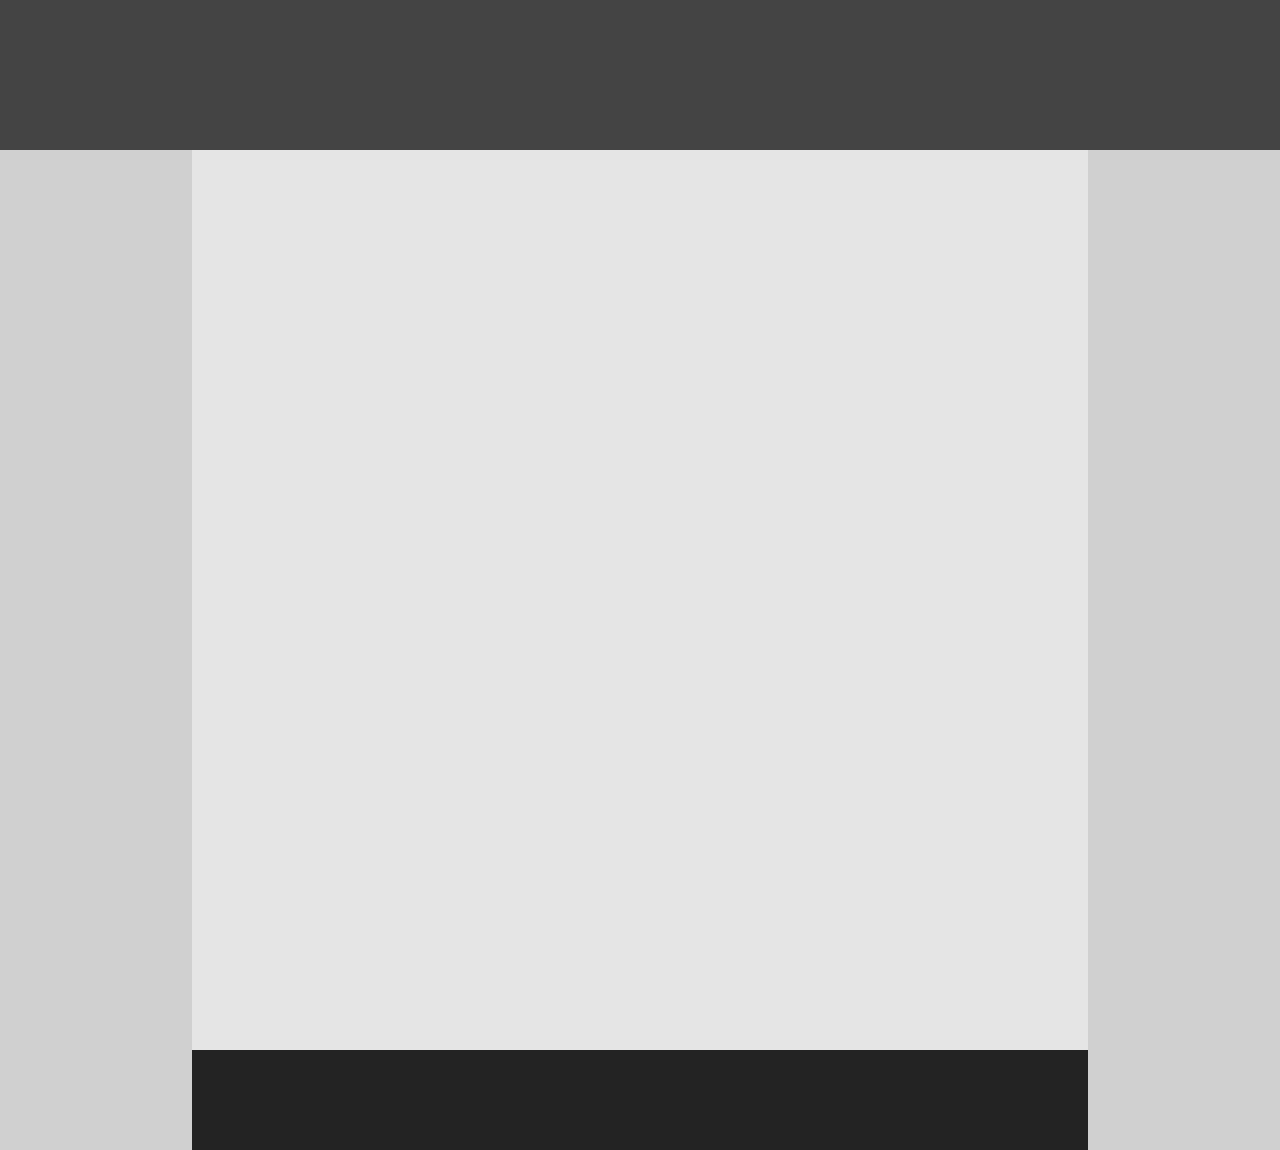
<file: first/index.html>
<!doctype html>
<html>
    <head>
        <title>First HTML/CSS Project</title>
        <link type="text/css" rel="stylesheet" href="style.css">
    </head>
    <body>
        <header class="mainHeader"></header>
        <main class="mainBody"></main>
        <footer class="mainFooter"></footer>
    </body>
</html>
</file>
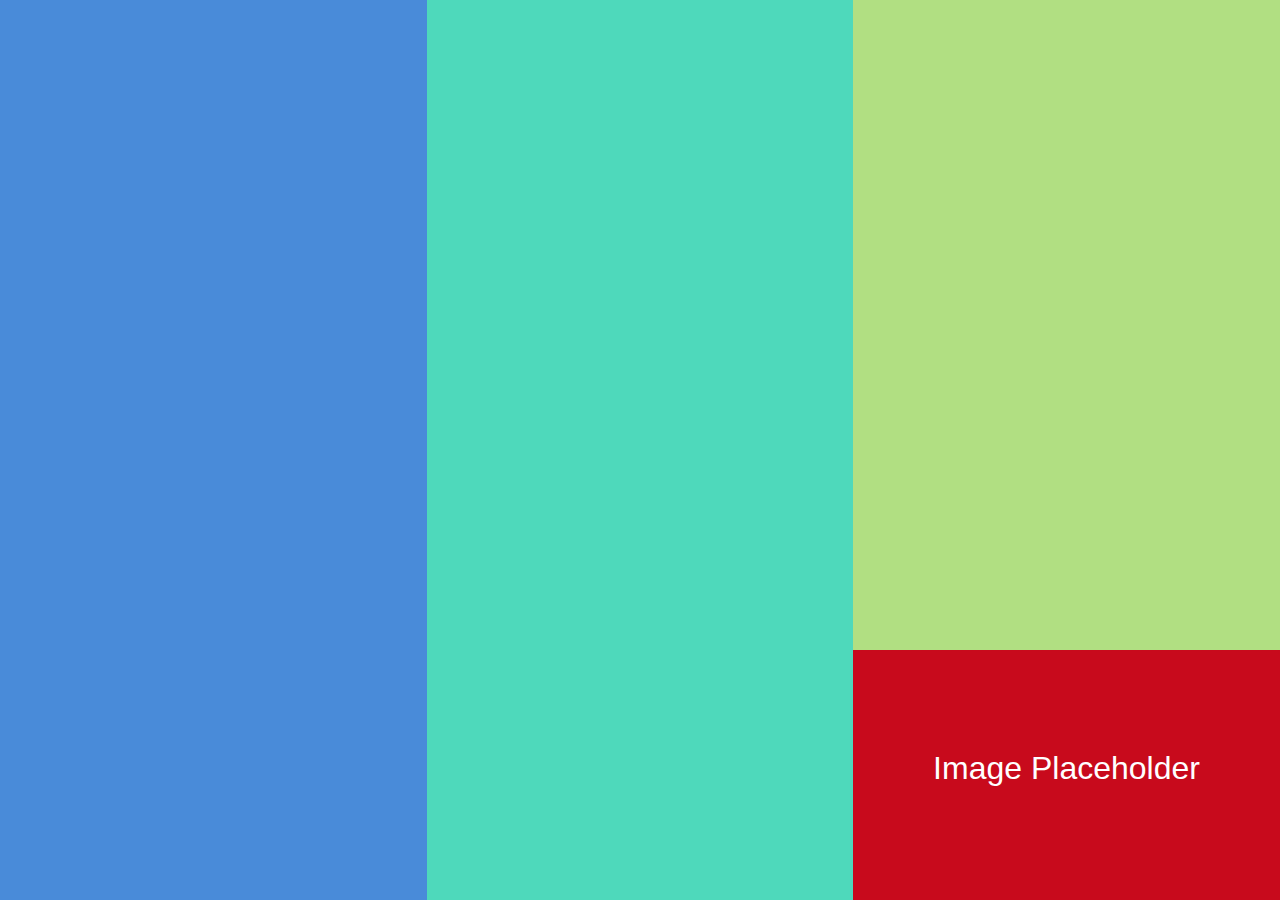
<file: second/index.html>
<!DOCTYPE html>
<html>
<head>
    <title>Second HTML/CSS Project</title>
    <link type="text/css" rel="stylesheet" href="style.css">
</head>
<body>
    <div class="bar bar-blue"></div>
    <div class="bar bar-green"></div>
    <div class="bar bar-otherGreen">
        <div class="bar bar-red">
            <h1>Image Placeholder</h1>
        </div>
    </div>

</body>
</html>
</file>
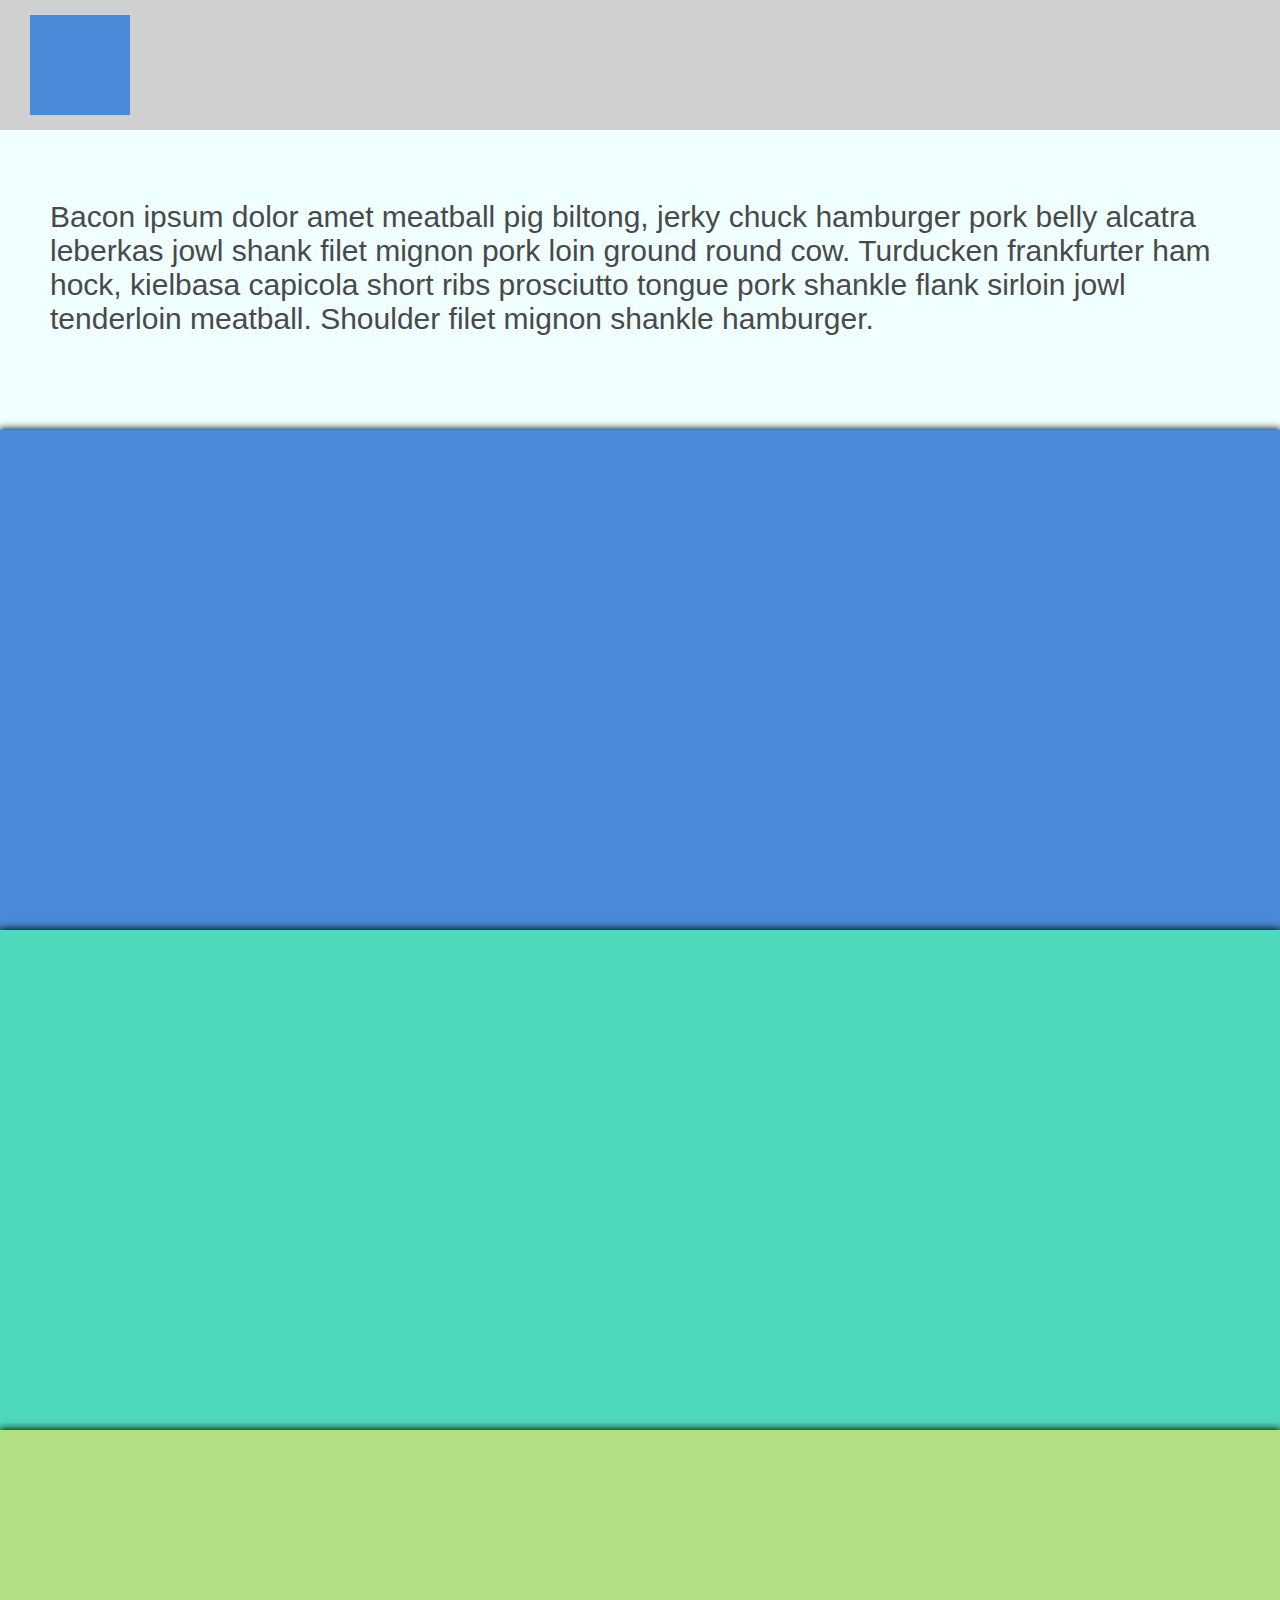
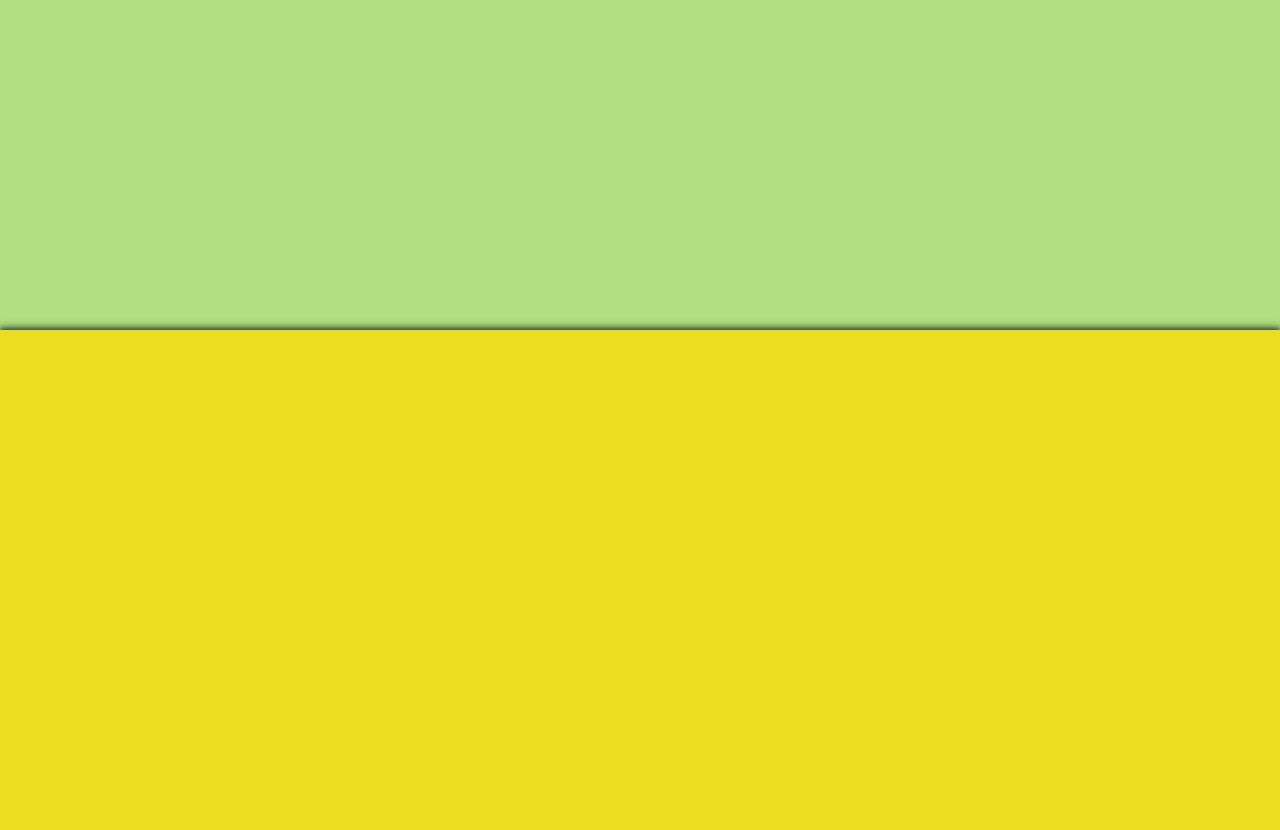
<file: third-A/index.html>
<!DOCTYPE html>
<html>
<head>
    <title>Third HTML/CSS Project</title>
    <link type="text/css" rel="stylesheet" href="style.css">
</head>
<body>
    <header class="mainHeader">
        <div class="blueBox"></div>
    </header>
    <article class="mainArticle">
        <p>Bacon ipsum dolor amet meatball pig biltong, jerky chuck hamburger pork belly alcatra leberkas jowl shank filet mignon pork loin ground round cow. Turducken frankfurter ham hock, kielbasa capicola short ribs prosciutto tongue pork shankle flank sirloin jowl tenderloin meatball. Shoulder filet mignon shankle hamburger.</p>
    </article>
    <div class="bar bar-darkBlue"></div>
    <div class="bar bar-turqoise"></div>
    <div class="bar bar-pukeGreen"></div>
    <div class="bar bar-yellow"></div>
</body>
</html>
</file>
<file: first/style.css>
html, body {
    width: 100%;
    height: 100%;
    padding: 0;
    margin: 0;
}

body {
    background-color: #D0D0D0;
}

.mainHeader {
    width: 100%;
    height: 150px;
    background-color: #444444;
}

.mainBody {
    width: 70%;
    height: 100%;
    background-color: #E5E5E5;
    margin: 0 auto;
}

.mainFooter {
    width: 70%;
    height: 100px;
    background-color: #232323;
    margin: 0 auto;
}
</file>
<file: second/style.css>
html, body {
    width: 100%;
    height: 100%;
    padding: 0;
    margin: 0;
}

.bar {
    width: 33.33%;
    height: 100%;
    float: left;
}

.bar-blue {
    background-color: #498BD9;

}

.bar-green {
    background-color: #4ED9BB;

}

.bar-otherGreen {
    background-color: #B1DF82;
    position: relative;
}

.bar-red {
    background-color: #C80A1C;
    height: 250px;
    width: 100%;
    position: absolute;
    bottom: 0;
}

.bar-red h1 {
    color: white;
    font-family: "Helvetica Neue", Helvetica, Arial, sans-serif;
    font-weight: 300;
    text-align: center;
    margin-top: 100px;
}
</file>
<file: third-A/style.css>
html, body {
    width: 100%;
    height: 100%;
    padding: 0;
    margin: 0;
}

body {

}

.mainHeader {
    background-color: #D0D0D0;
    width: 100%;
    height: 130px;
    padding: 15px;
    box-sizing: border-box;
}

.blueBox {
    background-color: #498BD9;
    width: 100px;
    height: 100px;
    margin-left: 15px;
}

.mainArticle {
    width: 100%;
    height: 300px;
    background-color: azure;
    box-sizing: border-box;
    padding: 70px 50px;
}

.mainArticle p {
    font-family: "Helvetica Neue", Helvetica, Arial, sans-serif;
    font-size: 30px;
    font-weight: 200;
    color: #49494A;
    margin: 0;
}

.bar {
    width: 100%;
    height: 500px;
    box-shadow: 0 0 8px 1px black;
}

.bar-darkBlue {
    background-color: #498BD9;
}

.bar-turqoise {
    background-color: #4ED9BB;
}

.bar-pukeGreen {
    background-color: #B1DF82;
}

.bar-yellow {
    background-color: #ECDD1F;
}
</file>
